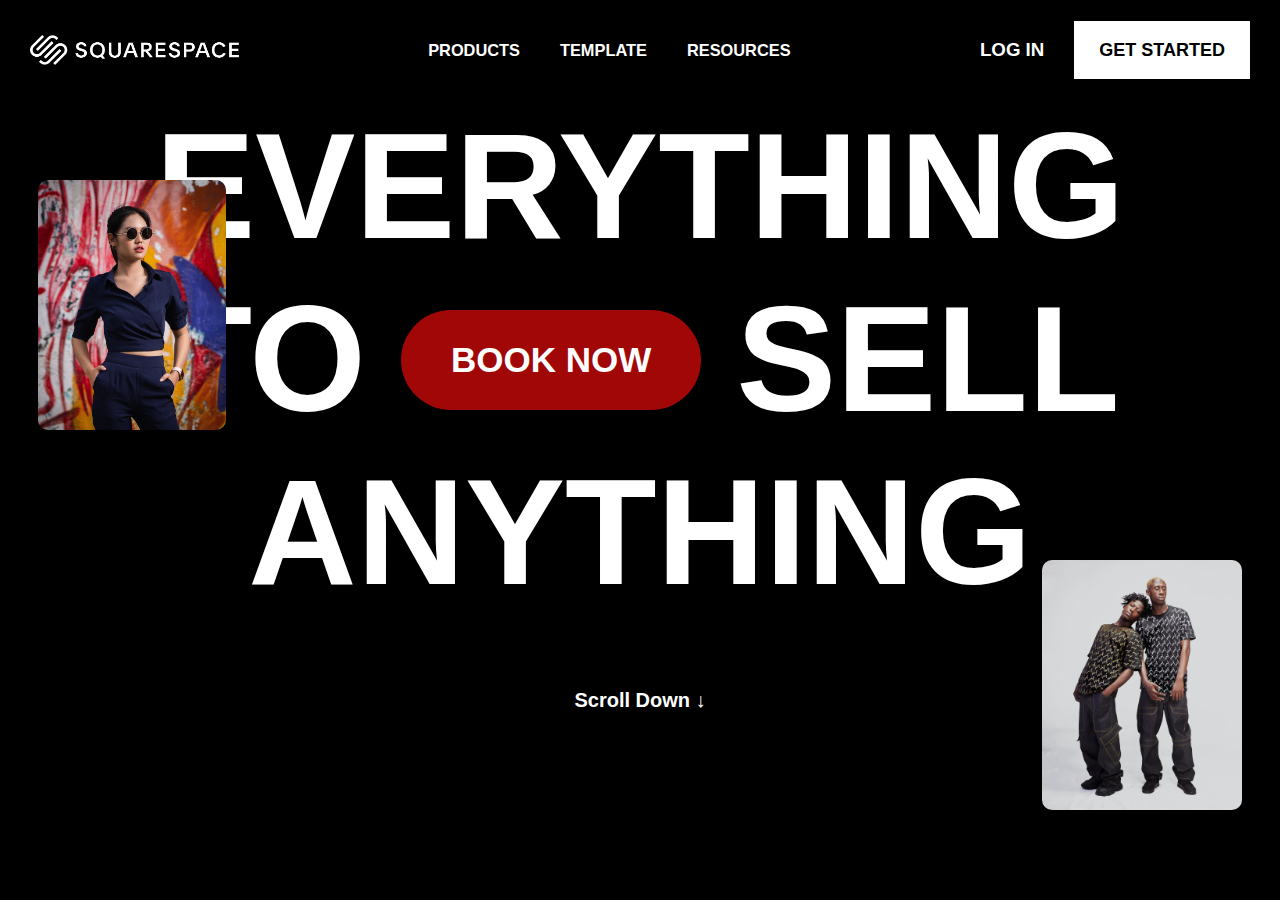
<file: 01_Basic_Text-Animation/index.html>
<!DOCTYPE html>
<html lang="en">

<head>
    <meta charset="UTF-8">
    <meta name="viewport" content="width=device-width, initial-scale=1.0">
    <title>Document</title>
    <link rel="preload" href="https://media-www.sqspcdn.com/fonts/clarkson-500.woff2" as="font" crossorigin="crossorigin" type="font/woff2">
    <link rel="preload" href="https://media-www.sqspcdn.com/fonts/clarkson-500.woff2" as="font" crossorigin="crossorigin" type="font/woff2">
    <link rel="preload" href="https://media-www.sqspcdn.com/fonts/SaolDisplay-LightItalic.woff2" as="font" crossorigin="crossorigin" type="font/woff2"> 
    <link rel="stylesheet" href="style.css">
</head>

<body>

    <div id="main">

        <div id="nav">
            <img src="./images/SQSP_BIG.D.png" alt="logo">
            <div id="centerNav">
                <h3>Products</h3>
                <h3>Template</h3>
                <h3>Resources</h3>
            </div>
            <div id="rightNav">
                <h3>Log In </h3>
                <button > Get Started</button>
               
            </div>
        </div>
        <h1>Everything</h1>
        <h1>TO<span>Book Now</span>Sell</h1>
        <h1>Anything</h1>

        <img  id="top-img" src="./images/napat-saeng-mVGW8j9rrC4-unsplash.jpg" alt="">
        <img  id="bottom-img" src="./images/qwerqu-mcbrew-autSezBcY-U-unsplash.jpg" alt="">
        <!-- <img  id="topRight-img" src="./images/karsten-winegeart-dd-pgjHrOvA-unsplash.jpg" alt=""> -->
        <!-- <img  id="bottomLeft-img" src="https://unsplash.com/photos/WbEPPu2HYQ0/download?force=true" alt=""> -->

        <h5>
            Scroll Down ↓
        </h5>

        <script src="https://cdnjs.cloudflare.com/ajax/libs/gsap/3.12.3/gsap.min.js" integrity="sha512-7Au1ULjlT8PP1Ygs6mDZh9NuQD0A5prSrAUiPHMXpU6g3UMd8qesVnhug5X4RoDr35x5upNpx0A6Sisz1LSTXA==" crossorigin="anonymous" referrerpolicy="no-referrer"></script>
        <script src="script.js"> </script>
    </div>
</body>

</html>
</file>
<file: 01_Basic_Text-Animation/style.css>
* {
  margin: 0;
  padding: 0;
  box-sizing: border-box;
  color: #fff;
  font-family: "Clarkson", Helvetica, sans-serif;
}

html,
body {
  height: 100%;
  width: 100%;
}

#main {
  height: 100%;
  width: 100%;
  background-color: #000;
}

#nav {
  height: 100px;
  text-transform: uppercase;
  display: flex;
  align-items: center;
  justify-content: space-between;
  padding: 0 30px;
  /* background-color: #a71717; */
}

#centerNav > h3 {
  cursor: pointer;
  user-select: none;
}
#nav > img {
  height: 30px;
}
#centerNav {
  display: flex;
  gap: 40px;
  font-size: 14px;
  font-weight: 500;
  line-height: 100%;
}

#rightNav {
  display: flex;
  align-items: center;
  gap: 30px;
}

#rightNav > h3 {
  cursor: pointer;
  user-select: none;
}

#rightNav > button {
  background-color: #fff;
  color: #000;
  padding: 20px 25px;
  font-size: 18px;
  text-transform: uppercase;
  border-style: none;
  font-family: "Clarkson", Helvetica, sans-serif;
  font-style: normal;
  font-weight: 550;
  line-height: 1em;
  cursor: pointer;
  user-select: none;

}

#main > h1 {
  font-size: 150px;
  text-align: center;
  display: flex;
  align-items: center;
  justify-content: center;
  text-transform: uppercase;
  cursor: default;
  user-select: none;
}

#main > h1 > span {
  font-size: 35px;
  background-color: rgb(161, 7, 7);
  padding: 30px 50px;
  border-radius: 100px;
  margin: 0 35px;
  cursor: pointer;
}


#top-img{
    height: 250px;
    top : 20%;
    left: 3%;
    border-radius: 10px;
    position: absolute;
}
#bottom-img{
    height: 250px;
    bottom : 10%;
    right: 3%;
    border-radius: 10px;
    position: absolute;
}
#topRight-img{
    height: 250px;
    top : 15%;
    right: 5%;
    border-radius: 10px;
    position: absolute;
}

#bottomLeft-img{
    height: 250px;
    bottom : 10%;
    left: 30%;
    border-radius: 10px;
    
}

h5{

    position: relative;
    bottom: 0%;
    transform: translate(-50,0);
    font-size: 20px;
    text-align: center;
    margin-top: 70px;


}
</file>
